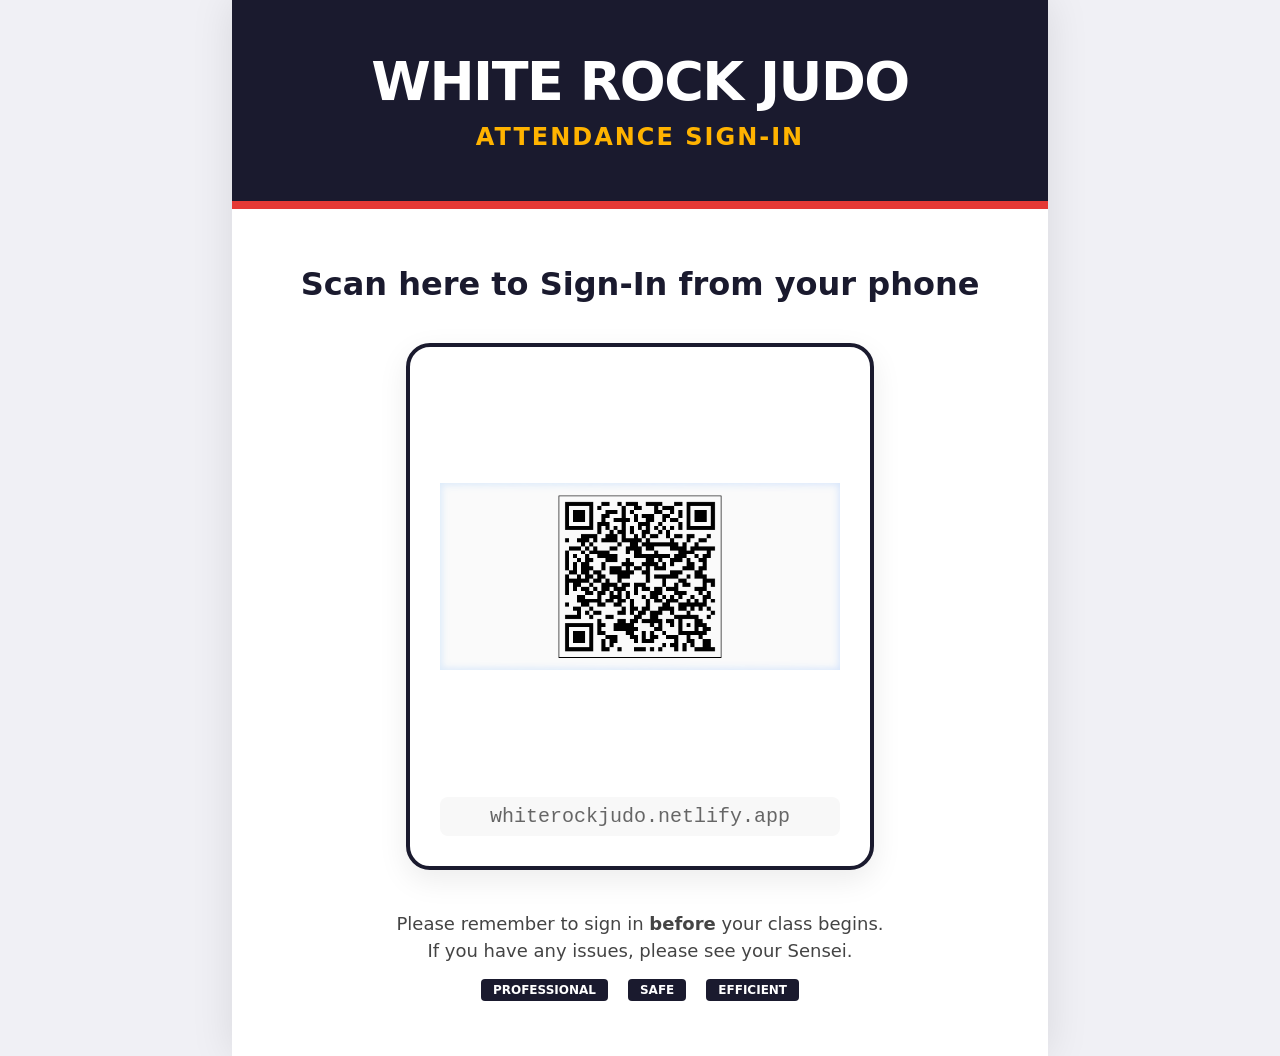
<file: signin-poster.html>
<!DOCTYPE html>
<html lang="en">
<head>
    <meta charset="UTF-8">
    <title>White Rock Judo Club — Sign-In Poster</title>
    <style>
        :root {
            --primary: #e53935;
            --secondary: #ffb300;
            --dark: #1a1a2e;
            --light: #ffffff;
        }
        
        body {
            margin: 0;
            padding: 0;
            font-family: 'Inter', -apple-system, BlinkMacSystemFont, 'Segoe UI', system-ui, sans-serif;
            background: #f0f0f5;
            display: flex;
            justify-content: center;
            align-items: center;
            min-height: 100vh;
        }

        .poster {
            width: 8.5in;
            height: 11in;
            background: white;
            box-shadow: 0 0 40px rgba(0,0,0,0.1);
            padding: 0;
            box-sizing: border-box;
            display: flex;
            flex-direction: column;
            overflow: hidden;
            position: relative;
        }

        .header {
            background: var(--dark);
            color: white;
            padding: 50px 40px;
            text-align: center;
            border-bottom: 8px solid var(--primary);
        }

        .club-name {
            font-size: 54px;
            font-weight: 900;
            margin: 0;
            letter-spacing: -1.5px;
            text-transform: uppercase;
        }

        .tagline {
            font-size: 24px;
            color: var(--secondary);
            margin-top: 10px;
            font-weight: 600;
            letter-spacing: 2px;
            text-transform: uppercase;
        }

        .content {
            flex: 1;
            display: flex;
            flex-direction: column;
            justify-content: center;
            align-items: center;
            padding: 40px;
            text-align: center;
        }

        .instruction {
            font-size: 32px;
            font-weight: 700;
            color: var(--dark);
            margin-bottom: 40px;
        }

        .qr-card {
            padding: 30px;
            background: white;
            border: 4px solid var(--dark);
            border-radius: 24px;
            box-shadow: 0 10px 30px rgba(0,0,0,0.08);
            margin-bottom: 40px;
        }

        .qr-image {
            width: 400px;
            height: 400px;
            aspect-ratio: 1 / 1;
            display: block;
            object-fit: contain;
        }

        .url-text {
            font-size: 20px;
            color: #666;
            margin-top: 20px;
            font-family: monospace;
            background: #f8f8f8;
            padding: 8px 16px;
            border-radius: 8px;
        }

        .footer {
            background: #f8f8f8;
            padding: 40px;
            text-align: center;
            border-top: 1px solid #eee;
        }

        .footer-note {
            font-size: 18px;
            color: #444;
            max-width: 500px;
            margin: 0 auto;
            line-height: 1.5;
        }

        .badge-row {
            display: flex;
            justify-content: center;
            gap: 20px;
            margin-top: 15px;
        }

        .badge {
            font-size: 12px;
            font-weight: 800;
            background: var(--dark);
            color: white;
            padding: 4px 12px;
            border-radius: 4px;
            text-transform: uppercase;
        }

        @media print {
            body { background: white; }
            .poster { box-shadow: none; width: 100%; height: 100vh; }
            button { display: none; }
        }

        .print-btn {
            display: none;
        }
    </style>
</head>
<body>
    <button class="print-btn" onclick="window.print()">Print to PDF</button>

    <div class="poster">
        <div class="header">
            <h1 class="club-name">White Rock Judo</h1>
            <div class="tagline">Attendance Sign-In</div>
        </div>

        <div class="content">
            <div class="instruction">Scan here to Sign-In from your phone</div>
            
            <div class="qr-card">
                <img src="qr_code_for_club_signin_1774923484153.png" class="qr-image" alt="QR Code">
                <div class="url-text">whiterockjudo.netlify.app</div>
            </div>

            <div class="footer-note">
                Please remember to sign in <strong>before</strong> your class begins. If you have any issues, please see your Sensei.
            </div>
            
            <div class="badge-row">
                <div class="badge">Professional</div>
                <div class="badge">Safe</div>
                <div class="badge">Efficient</div>
            </div>
        </div>
    </div>
</body>
</html>
</file>
